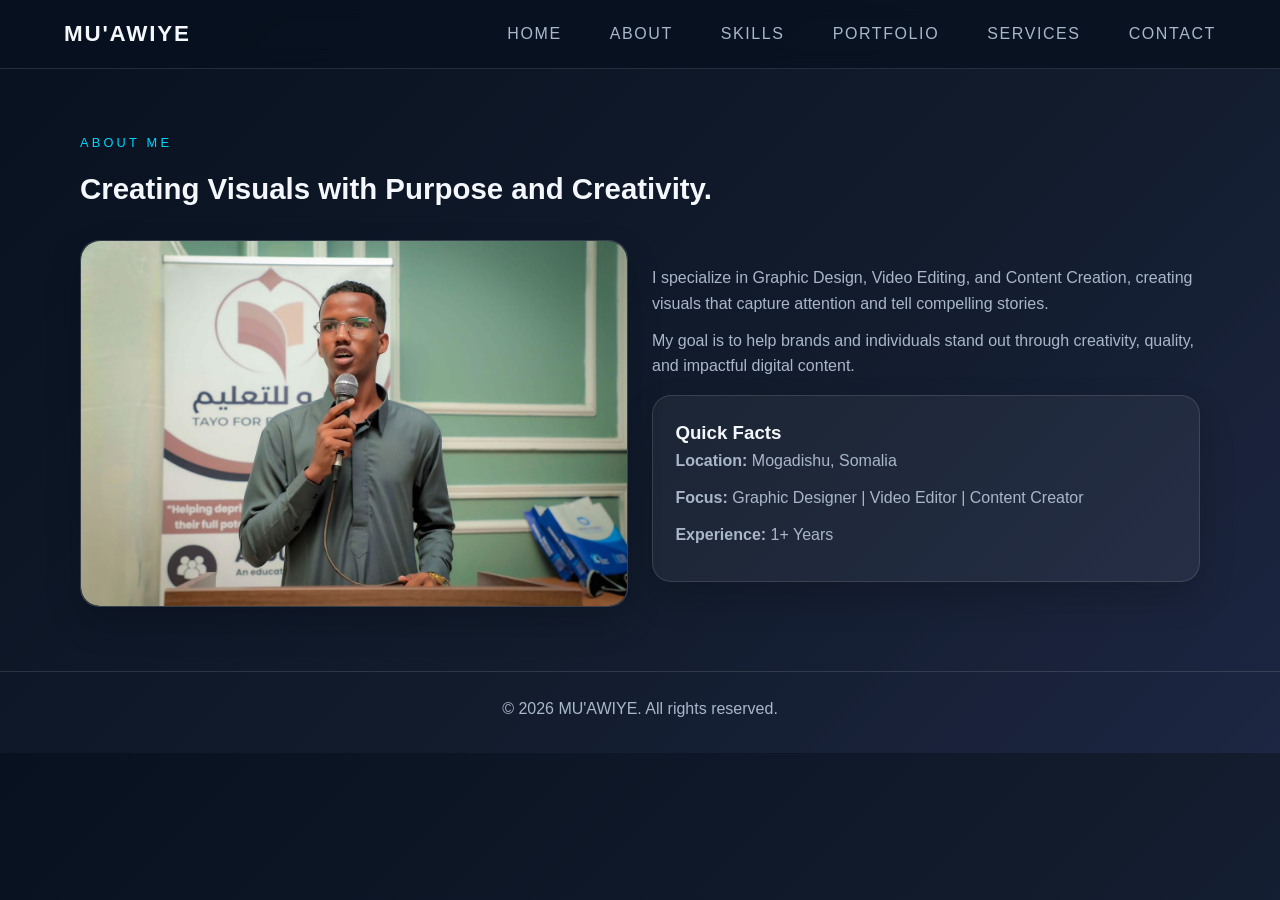
<file: about.html>
<!DOCTYPE html>
<html lang="en">
<head>
  <meta charset="UTF-8" />
  <meta name="viewport" content="width=device-width, initial-scale=1.0" />
  <title>MU'AWIYE | About</title>
  <meta name="description" content="About MU'AWIYE - Graphic Designer & Video Editor" />
  <link rel="stylesheet" href="stylesheet.css" />
</head>
<body>
  <header class="header">
    <a href="index.html" class="logo">MU'AWIYE</a>
    <nav class="navbar">
      <a href="index.html">Home</a>
      <a href="about.html">About</a>
      <a href="skills.html">Skills</a>
      <a href="portfolio.html">Portfolio</a>
      <a href="services.html">Services</a>
      <a href="contact.html">Contact</a>
    </nav>
  </header>

  <main>
    <section class="section">
      <div class="section-heading">
        <p class="eyebrow">About Me</p>
        <h2>Creating Visuals with Purpose and Creativity.</h2>
      </div>
      <div class="about-grid">
        <div class="about-image-card">
          <img src="web-images/image1.jpeg" alt="About MU'AWIYE" />
        </div>
        <div>
          <p>
            I specialize in Graphic Design, Video Editing, and Content Creation, creating visuals that capture attention and tell compelling stories.
          </p>
          <p>
            My goal is to help brands and individuals stand out through creativity, quality, and impactful digital content.
          </p>
          <div class="info-box">
            <h3>Quick Facts</h3>
            <p><strong>Location:</strong> Mogadishu, Somalia</p>
            <p><strong>Focus:</strong> Graphic Designer | Video Editor | Content Creator</p>
            <p><strong>Experience:</strong> 1+ Years</p>
          </div>
        </div>
      </div>
    </section>
  </main>

  <footer class="footer">
    <p>© 2026 MU'AWIYE. All rights reserved.</p>
  </footer>
</body>
</html>
</file>
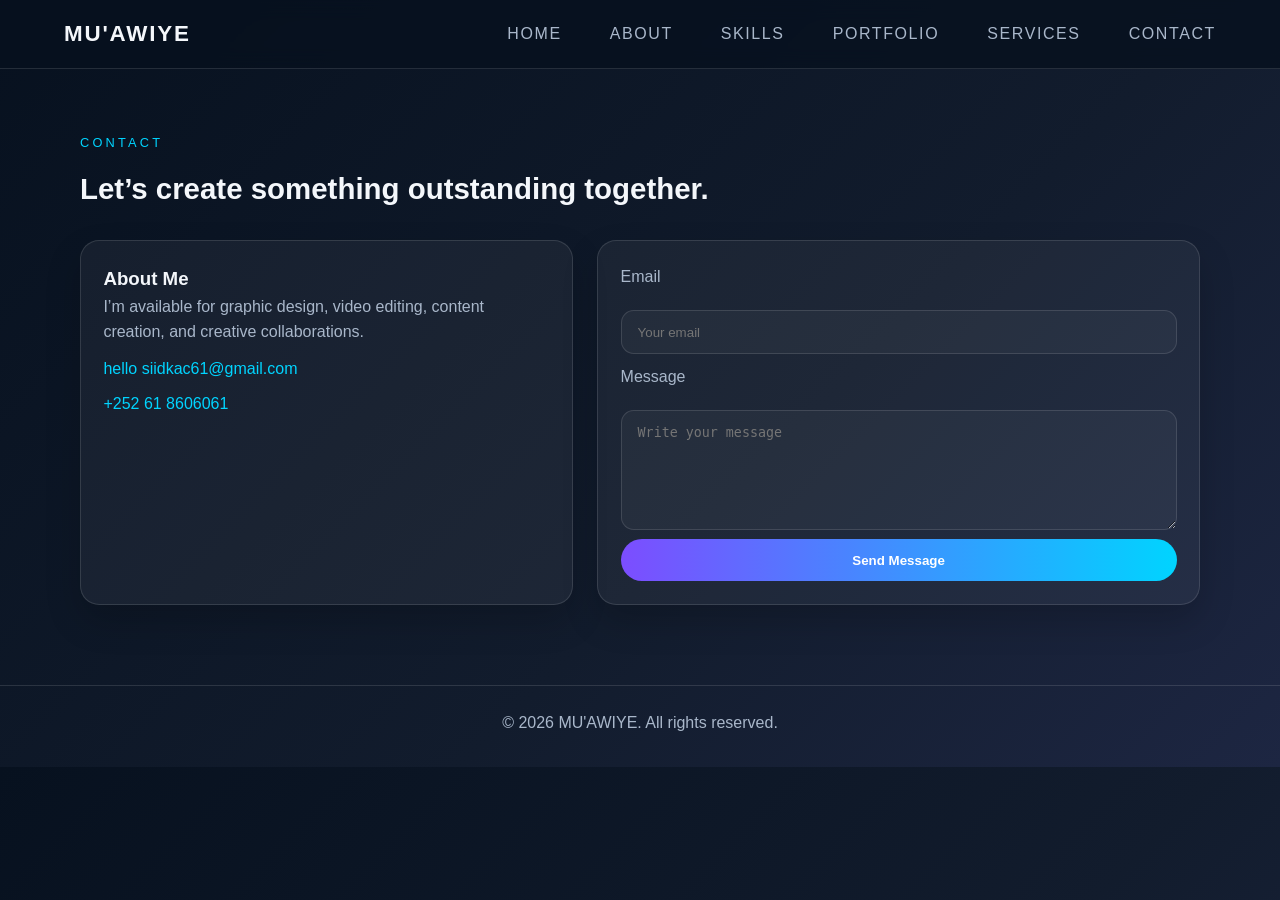
<file: contact.html>
<!DOCTYPE html>
<html lang="en">
<head>
  <meta charset="UTF-8" />
  <meta name="viewport" content="width=device-width, initial-scale=1.0" />
  <title>MU'AWIYE | Contact</title>
  <meta name="description" content="Contact MU'AWIYE for projects and collaborations" />
  <link rel="stylesheet" href="stylesheet.css" />
</head>
<body>
  <header class="header">
    <a href="index.html" class="logo">MU'AWIYE</a>
    <nav class="navbar">
      <a href="index.html">Home</a>
      <a href="about.html">About</a>
      <a href="skills.html">Skills</a>
      <a href="portfolio.html">Portfolio</a>
      <a href="services.html">Services</a>
      <a href="contact.html">Contact</a>
    </nav>
  </header>

  <main>
    <section class="section contact-section">
      <div class="section-heading">
        <p class="eyebrow">Contact</p>
        <h2>Let’s create something outstanding together.</h2>
      </div>
      <div class="contact-grid">
        <div class="contact-info">
          <h3>About Me</h3>
          <p>I’m available for graphic design, video editing, content creation, and creative collaborations.</p>
          <a href="mailto:hello%20siidkac61@gmail.com">hello siidkac61@gmail.com</a>
          <a href="tel:+252618606061">+252 61 8606061</a>
        </div>
        <form class="contact-form" action="mailto:hello%20siidkac61@gmail.com" method="post" enctype="text/plain">
          <label for="email">Email</label>
          <input id="email" type="email" placeholder="Your email" required />
          <label for="message">Message</label>
          <textarea id="message" rows="6" placeholder="Write your message" required></textarea>
          <button type="submit">Send Message</button>
        </form>
      </div>
    </section>
  </main>

  <footer class="footer">
    <p>© 2026 MU'AWIYE. All rights reserved.</p>
  </footer>
</body>
</html>
</file>
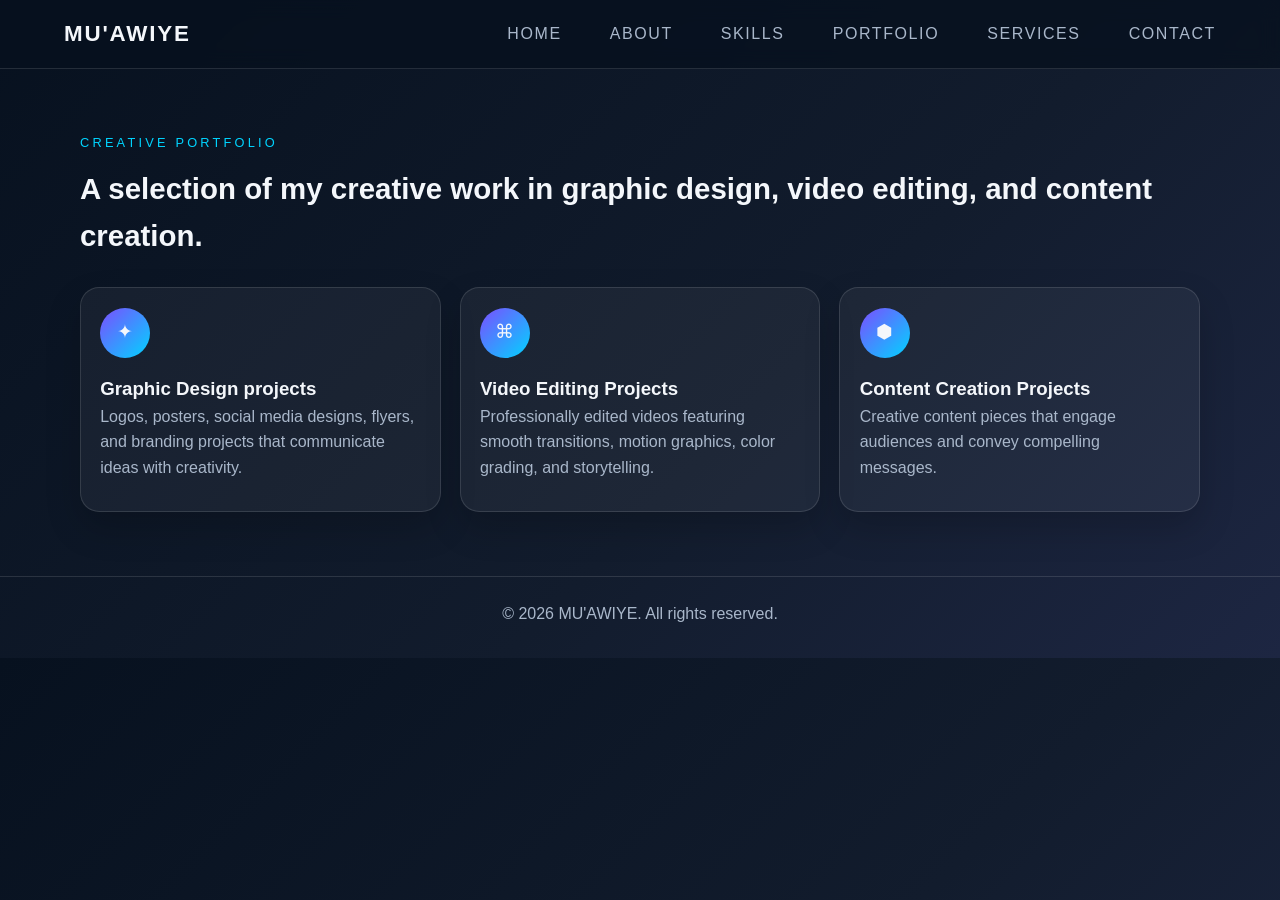
<file: portfolio.html>
<!DOCTYPE html>
<html lang="en">
<head>
  <meta charset="UTF-8" />
  <meta name="viewport" content="width=device-width, initial-scale=1.0" />
  <title>MU'AWIYE | Portfolio</title>
  <meta name="description" content="Creative portfolio of MU'AWIYE" />
  <link rel="stylesheet" href="stylesheet.css" />
</head>
<body>
  <header class="header">
    <a href="index.html" class="logo">MU'AWIYE</a>
    <nav class="navbar">
      <a href="index.html">Home</a>
      <a href="about.html">About</a>
      <a href="skills.html">Skills</a>
      <a href="portfolio.html">Portfolio</a>
      <a href="services.html">Services</a>
      <a href="contact.html">Contact</a>
    </nav>
  </header>

  <main>
    <section class="section">
      <div class="section-heading">
        <p class="eyebrow">creative Portfolio</p>
        <h2>A selection of my creative work in graphic design, video editing, and content creation.</h2>
      </div>
      <div class="portfolio-grid">
        <article class="project-card">
          <div class="project-icon">✦</div>
          <h3>Graphic Design projects</h3>
          <p>Logos, posters, social media designs, flyers, and branding projects that communicate ideas with creativity.</p>
        </article>
        <article class="project-card">
          <div class="project-icon">⌘</div>
          <h3>Video Editing Projects</h3>
          <p>Professionally edited videos featuring smooth transitions, motion graphics, color grading, and storytelling.</p>
        </article>
        <article class="project-card">
          <div class="project-icon">⬢</div>
          <h3>Content Creation Projects</h3>
          <p>Creative content pieces that engage audiences and convey compelling messages.</p>
        </article>
      </div>
    </section>
  </main>

  <footer class="footer">
    <p>© 2026 MU'AWIYE. All rights reserved.</p>
  </footer>
</body>
</html>
</file>
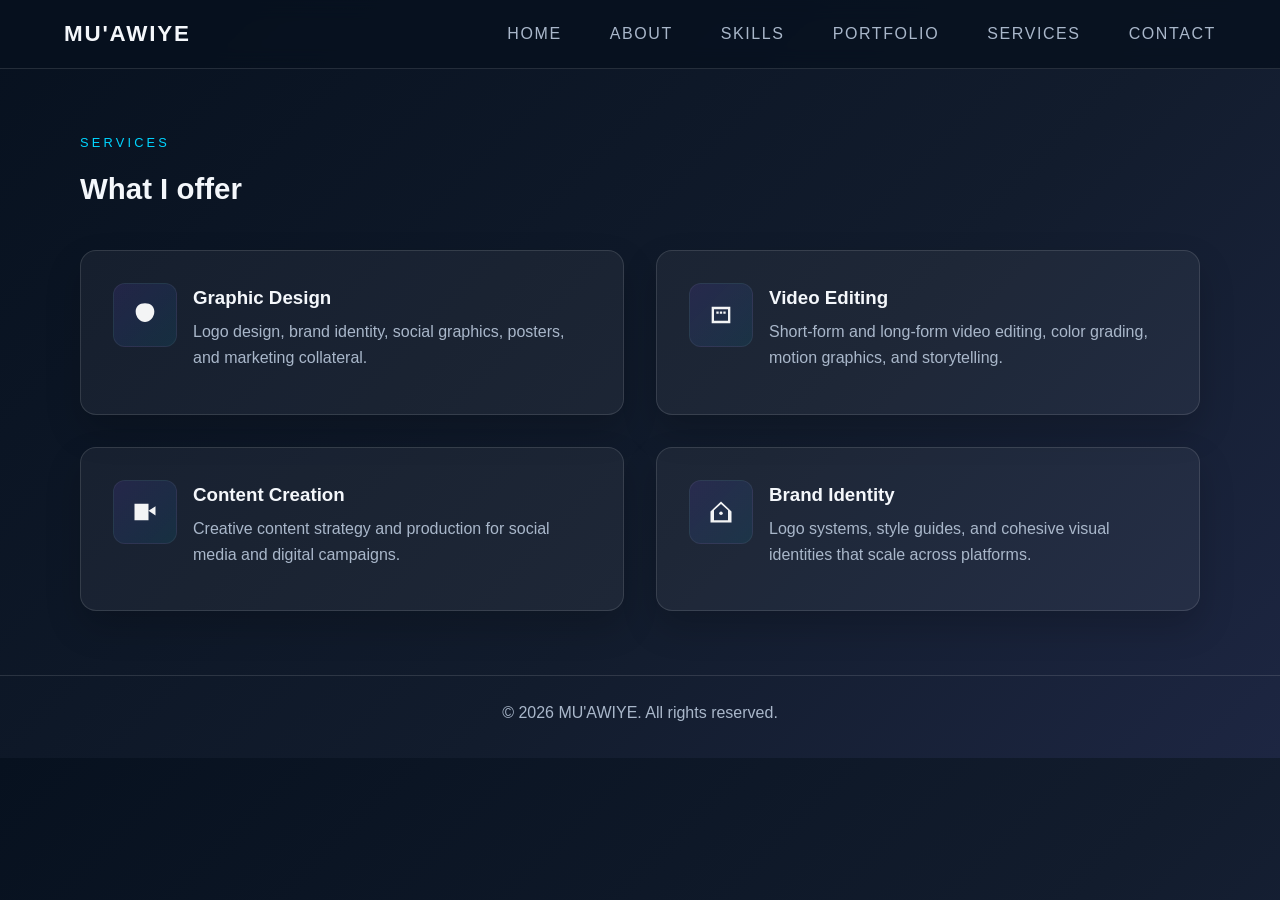
<file: services.html>
<!DOCTYPE html>
<html lang="en">
<head>
  <meta charset="UTF-8" />
  <meta name="viewport" content="width=device-width, initial-scale=1.0" />
  <title>MU'AWIYE | Services</title>
  <meta name="description" content="Services offered by MU'AWIYE" />
  <link rel="stylesheet" href="stylesheet.css" />
</head>
<body>
  <header class="header">
    <a href="index.html" class="logo">MU'AWIYE</a>
    <nav class="navbar">
      <a href="index.html">Home</a>
      <a href="about.html">About</a>
      <a href="skills.html">Skills</a>
      <a href="portfolio.html">Portfolio</a>
      <a href="services.html">Services</a>
      <a href="contact.html">Contact</a>
    </nav>
  </header>

  <main>
    <section class="section services-section">
      <div class="section-heading">
        <p class="eyebrow">Services</p>
        <h2>What I offer</h2>
      </div>
      <div class="services-grid">
        <article class="card service-item">
          <div class="service-icon" aria-hidden="true">
            <svg viewBox="0 0 24 24" xmlns="http://www.w3.org/2000/svg" aria-hidden="true">
              <path d="M12 2C7 2 4 5 4 9c0 5 4 9 8 9s8-4 8-9c0-4-3-7-8-7zm-1 5a1 1 0 100 2 1 1 0 000-2zm4 2a1 1 0 100 2 1 1 0 000-2zM8 9a1 1 0 100 2 1 1 0 000-2z"/>
            </svg>
          </div>
          <div class="service-content">
            <h3>Graphic Design</h3>
            <p>Logo design, brand identity, social graphics, posters, and marketing collateral.</p>
          </div>
        </article>

        <article class="card service-item">
          <div class="service-icon" aria-hidden="true">
            <svg viewBox="0 0 24 24" xmlns="http://www.w3.org/2000/svg" aria-hidden="true">
              <path d="M4 5h16v14H4zM6 7v10h12V7H6z"/>
              <path d="M8 9h2v2H8zM11 9h2v2h-2zM14 9h2v2h-2z"/>
            </svg>
          </div>
          <div class="service-content">
            <h3>Video Editing</h3>
            <p>Short-form and long-form video editing, color grading, motion graphics, and storytelling.</p>
          </div>
        </article>

        <article class="card service-item">
          <div class="service-icon" aria-hidden="true">
            <svg viewBox="0 0 24 24" xmlns="http://www.w3.org/2000/svg" aria-hidden="true">
              <path d="M21 7l-6 4 6 4V7zM3 5h12v14H3z"/>
            </svg>
          </div>
          <div class="service-content">
            <h3>Content Creation</h3>
            <p>Creative content strategy and production for social media and digital campaigns.</p>
          </div>
        </article>

        <article class="card service-item">
          <div class="service-icon" aria-hidden="true">
            <svg viewBox="0 0 24 24" xmlns="http://www.w3.org/2000/svg" aria-hidden="true">
              <path d="M21 11.5L12 3 3 11.5V21h18v-9.5zM12 5.2l6 5.3V19H6v-8.5l6-5.3z"/>
              <circle cx="12" cy="13" r="1.5"/>
            </svg>
          </div>
          <div class="service-content">
            <h3>Brand Identity</h3>
            <p>Logo systems, style guides, and cohesive visual identities that scale across platforms.</p>
          </div>
        </article>
      </div>
    </section>
  </main>

  <footer class="footer">
    <p>© 2026 MU'AWIYE. All rights reserved.</p>
  </footer>
</body>
</html>
</file>
<file: stylesheet.css>
:root {
  --bg: #07111f;
  --bg-soft: #101c30;
  --text: #f4f7fb;
  --muted: #a9b7ca;
  --accent: #7c4dff;
  --accent-2: #00d4ff;
  --border: rgba(255, 255, 255, 0.12);
}

* {
  margin: 0;
  padding: 0;
  box-sizing: border-box;
}

html {
  scroll-behavior: smooth;
}

body {
  font-family: 'Segoe UI', Tahoma, Geneva, Verdana, sans-serif;
  background: linear-gradient(135deg, var(--bg), #121c2d 60%, #1d2642);
  color: var(--text);
  line-height: 1.6;
}

img {
  max-width: 100%;
  display: block;
}

.header {
  position: sticky;
  top: 0;
  z-index: 1000;
  display: flex;
  justify-content: space-between;
  gap: 3rem;
  align-items: center;
  padding: 1rem 5%;
  background: rgba(7, 17, 31, 0.8);
  backdrop-filter: blur(10px);
  border-bottom: 1px solid var(--border);
}

.logo {
  color: var(--text);
  font-size: 1.4rem;
  font-weight: 700;
  text-decoration: none;
  letter-spacing: 0.08em;
}

.navbar {
  display: flex;
  flex-wrap: wrap;
  gap: 3rem;
  text-transform: uppercase;
  letter-spacing: 0.1em;

}

.navbar a {
  color: var(--muted);
  text-decoration: none;
  font-weight: 500;
  transition: color 0.3s ease;
}

.navbar a:hover,
.navbar a:focus {
  color: var(--accent-2);
}

main {
  width: min(1120px, 90%);
  margin: 0 auto;
}

.hero {
  min-height: 90vh;
  display: grid;
  grid-template-columns: 1.2fr 0.8fr;
  gap: 2rem;
  align-items: center;
  padding: 4rem 0 3rem;
}

.eyebrow {
  text-transform: uppercase;
  letter-spacing: 0.25em;
  color: var(--accent-2);
  font-size: 0.8rem;
  margin-bottom: 0.7rem;
}

.hero h1 {
  font-size: clamp(2.3rem, 4vw, 3.6rem);
  margin-bottom: 1rem;
}

.hero h1 span {
  color: var(--accent-2);
}

.hero p {
  color: var(--muted);
  font-size: 1.05rem;
  max-width: 620px;
}

.hero-actions {
  display: flex;
  flex-wrap: wrap;
  gap: 1rem;
  margin-top: 1.5rem;
}

.btn {
  display: inline-block;
  padding: 0.85rem 1.4rem;
  border-radius: 999px;
  text-decoration: none;
  font-weight: 600;
  transition: transform 0.3s ease, box-shadow 0.3s ease;
}

.btn:hover {
  transform: translateY(-2px);
}

.btn-primary {
  background: linear-gradient(90deg, var(--accent), var(--accent-2));
  color: white;
  box-shadow: 0 10px 25px rgba(0, 212, 255, 0.18);
}

.btn-secondary {
  color: var(--text);
  border: 1px solid var(--border);
  background: rgba(255, 255, 255, 0.03);
}

.hero-visual,
.about-image-card,
.skills-image-card,
.info-box,
.card,
.project-card,
.contact-info,
.contact-form {
  background: rgba(255, 255, 255, 0.05);
  border: 1px solid var(--border);
  border-radius: 1.2rem;
  box-shadow: 0 16px 35px rgba(0, 0, 0, 0.18);
}

.hero-visual img,
.about-image-card img,
.skills-image-card img {
  width: 100%;
  height: 100%;
  object-fit: cover;
  border-radius: 1.2rem;
}

.hero-visual {
  min-height: 220px;
  overflow: hidden;
}

.section {
  padding: 4rem 0;
}

.alt-section {
  background: rgba(255, 255, 255, 0.03);
  border-radius: 1.4rem;
  padding: 3rem 1.5rem;
}

.section-heading {
  margin-bottom: 1.8rem;
}

.section-heading h2 {
  font-size: clamp(1.7rem, 2.3vw, 2.2rem);
}

.about-grid {
  display: grid;
  grid-template-columns: 1fr 1fr;
  gap: 1.5rem;
  align-items: center;
}

.about-image-card,
.skills-image-card {
  overflow: hidden;
  min-height: 280px;
}

.about-grid p,
.card p,
.project-card p,
.contact-info p,
.contact-form label {
  color: var(--muted);
  margin-bottom: 0.7rem;
}

.info-box {
  padding: 1.4rem;
  margin-top: 1rem;
}

.skills-layout {
  display: grid;
  grid-template-columns: 0.9fr 1.1fr;
  gap: 1.5rem;
  align-items: start;
}

.skills-grid,
.portfolio-grid {
  display: grid;
  gap: 1.2rem;
}

/* Services layout: extra spacing and responsive two-column on wide screens */
.services-grid {
  display: grid;
  grid-template-columns: 1fr;
  gap: 1.6rem;
}

.services-grid .card {
  padding: 1.6rem;
  border-radius: 1rem;
}

.services-section .section-heading {
  margin-bottom: 2.4rem;
}

@media (min-width: 900px) {
  .services-grid {
    grid-template-columns: repeat(2, minmax(0, 1fr));
    gap: 2rem;
  }

  .services-grid .card {
    padding: 2rem;
  }
}

/* Service item layout with icon */
.service-item {
  display: flex;
  gap: 1rem;
  align-items: flex-start;
}

.service-icon {
  width: 64px;
  height: 64px;
  min-width: 64px;
  border-radius: 12px;
  display: grid;
  place-items: center;
  background: linear-gradient(135deg, rgba(124,77,255,0.12), rgba(0,212,255,0.08));
  border: 1px solid rgba(255,255,255,0.06);
}

.service-icon svg {
  width: 28px;
  height: 28px;
  fill: white;
  opacity: 0.95;
}

.service-content h3 {
  margin-bottom: 0.4rem;
}

@media (max-width: 640px) {
  .service-item {
    align-items: center;
  }

  .service-icon {
    width: 56px;
    height: 56px;
    min-width: 56px;
  }
}

.skills-grid {
  grid-template-columns: repeat(2, minmax(0, 1fr));
}

.card,
.project-card {
  padding: 1.2rem;
}

.portfolio-grid {
  grid-template-columns: repeat(3, minmax(0, 1fr));
}

.project-icon {
  width: 50px;
  height: 50px;
  display: grid;
  place-items: center;
  border-radius: 50%;
  background: linear-gradient(135deg, var(--accent), var(--accent-2));
  font-size: 1.2rem;
  margin-bottom: 1rem;
}

.contact-section {
  padding-bottom: 5rem;
}

.contact-grid {
  display: grid;
  grid-template-columns: 0.9fr 1.1fr;
  gap: 1.5rem;
}

.contact-info,
.contact-form {
  padding: 1.4rem;
}

.contact-info a {
  display: block;
  color: var(--accent-2);
  text-decoration: none;
  margin-bottom: 0.6rem;
}

.contact-form {
  display: flex;
  flex-direction: column;
  gap: 0.6rem;
}

.contact-form input,
.contact-form textarea {
  width: 100%;
  padding: 0.85rem 1rem;
  border: 1px solid var(--border);
  border-radius: 0.8rem;
  background: rgba(255, 255, 255, 0.04);
  color: var(--text);
}

.contact-form button {
  border: none;
  padding: 0.85rem 1.2rem;
  border-radius: 999px;
  background: linear-gradient(90deg, var(--accent), var(--accent-2));
  color: white;
  font-weight: 600;
  cursor: pointer;
}

.footer {
  text-align: center;
  padding: 1.5rem 1rem 2rem;
  color: var(--muted);
  border-top: 1px solid var(--border);
}

@media (max-width: 900px) {
  .hero,
  .about-grid,
  .skills-layout,
  .contact-grid,
  .portfolio-grid {
    grid-template-columns: 1fr;
  }

  .skills-grid {
    grid-template-columns: 1fr 1fr;
  }
}

@media (max-width: 640px) {
  .header {
    flex-direction: column;
    gap: 0.7rem;
  }

  .navbar {
    justify-content: center;
  }

  .hero {
    padding-top: 2rem;
  }

  .skills-grid {
    grid-template-columns: 1fr;
  }

  .section {
    padding: 3rem 0;
  }

  .alt-section {
    padding: 2rem 0.8rem;
  }
}
</file>
